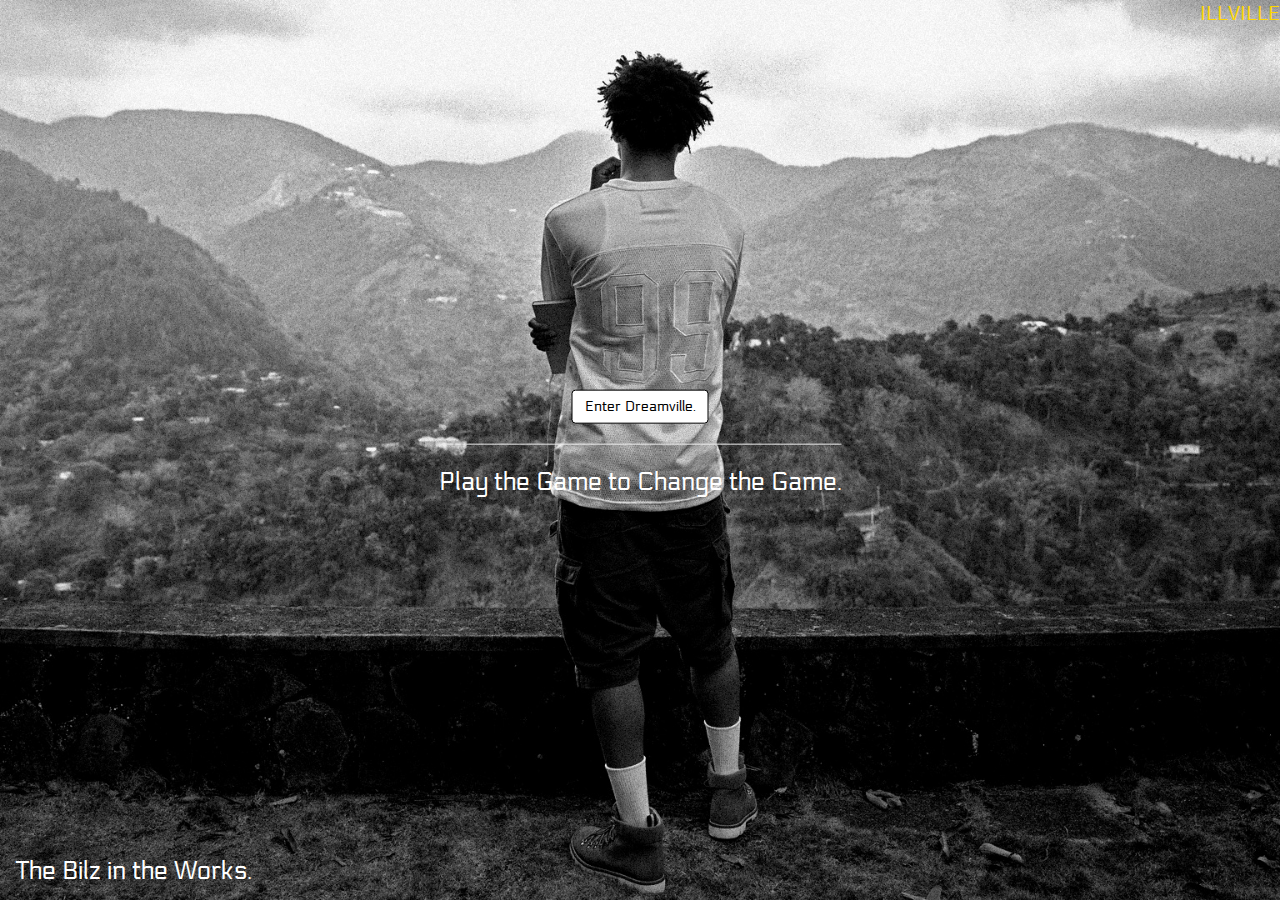
<file: index.html>
<DOCTYPE! html>
    <html>
    <meta charset="UTF-8">
    <meta name="viewport" content="width=device-width, initial-scale=1">

    <head>
        <link rel="stylesheet" href="https://cdnjs.cloudflare.com/ajax/libs/font-awesome/4.6.3/css/font-awesome.min.css">
        <link rel="stylesheet" href="https://maxcdn.bootstrapcdn.com/bootstrap/3.3.7/css/bootstrap.min.css">

        <!-- jQuery library -->
        <script src="https://ajax.googleapis.com/ajax/libs/jquery/3.2.1/jquery.min.js"></script>

        <!-- Latest compiled JavaScript -->
        <script src="https://maxcdn.bootstrapcdn.com/bootstrap/3.3.7/js/bootstrap.min.js"></script>
        <title>VilleDreams</title>
        <meta charset="UTF-8">
        <meta name="viewport" content="width=device-width, initial-scale=1">
        <meta name="description" content="Personal Website of Bilal Hameed" />
        <meta name="keywords" content="software engineer, college student, resume, career, personal website" />
        <meta name="robots" content="nofollow" />
        <meta http-equiv="author" content="Bilal Hameed" />
        <link rel="shortcut icon" href="../images/cole6.jpg">
        <link rel="icon" href="../images/cole6.jpg">
        <link href="https://fonts.googleapis.com/css?family=Sedgwick+Ave+Display" rel="stylesheet">
        <link rel="stylesheet" href="https://cdnjs.cloudflare.com/ajax/libs/font-awesome/4.7.0/css/font-awesome.min.css">
        <script src="https://sdk.amazonaws.com/js/aws-sdk-2.134.0.min.js"></script>
        <link href="https://fonts.googleapis.com/css?family=Electrolize" rel="stylesheet">
        <link rel="stylesheet" href="https://maxcdn.bootstrapcdn.com/bootstrap/3.3.7/css/bootstrap.min.css">
        <link rel="stylesheet" href="styles.css">

        <script src="scripts.js"></script>
    </head>

    <body>
        <div id="entryPage">
            <div class="bgimg">
                <div class="container-fluid">
                    <div class="row">
                        <div class="topLeft">
                            <p>ILLVILLE</p>
                        </div>
                        <div class="middle">
                            <a onclick = "entryButton()" href="home.html" class="btn btn-default" id="enterBtn">Enter Dreamville.</a>
                            <hr>
                            <p>Play the Game to Change the Game.</p>
                            <p id="demo" style="font-size:30px;"></p>
                        </div>
                        <div class="bottomleft">
                            <p>The Bilz in the Works.</p>
                        </div>
                    </div>
                </div>
            </div>
        </div>
    </body>

    </html>
</file>
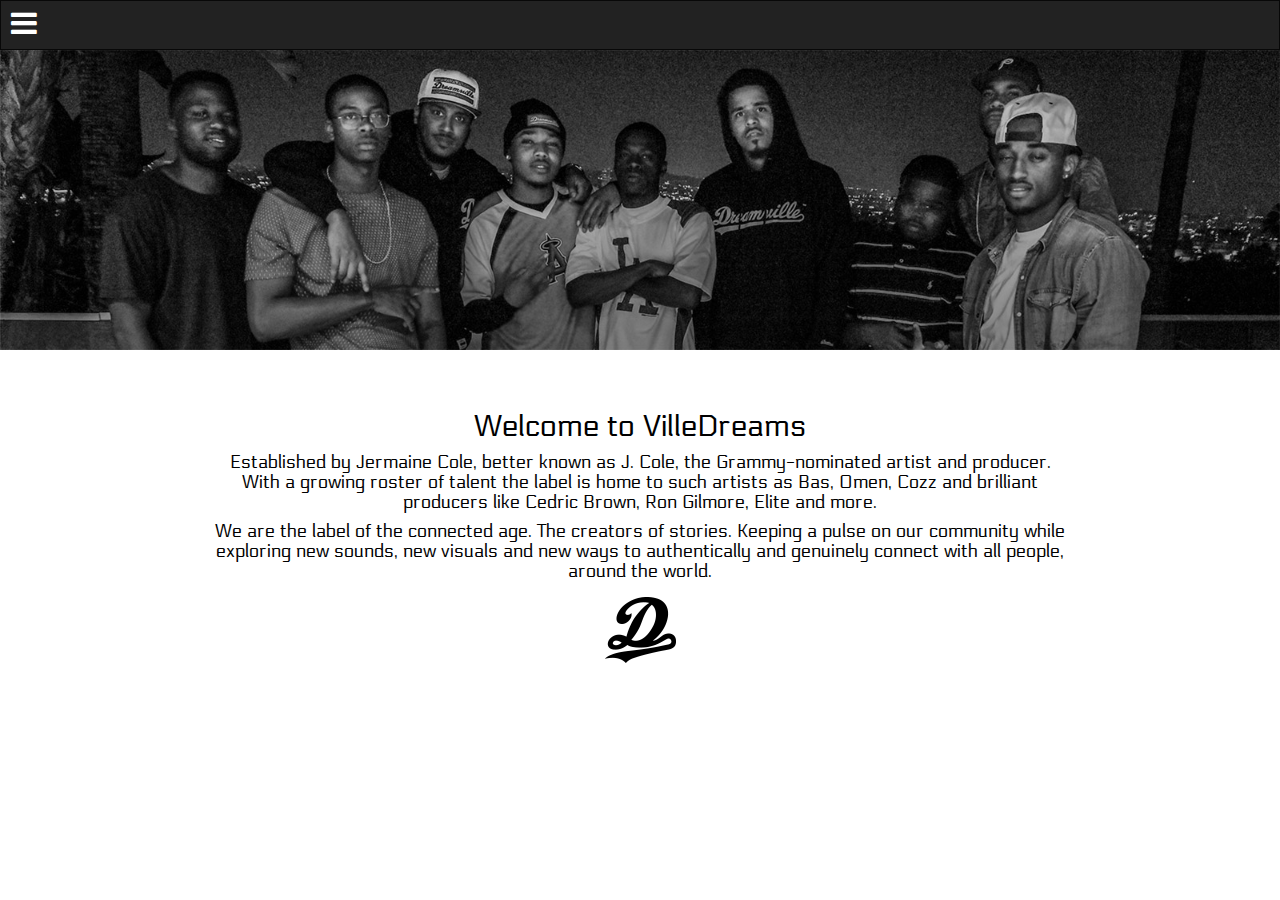
<file: about.html>
<DOCTYPE! html>
    <html>

    <head>
        <title>About VilleDreams</title>

        <link rel="stylesheet" href="https://cdnjs.cloudflare.com/ajax/libs/font-awesome/4.6.3/css/font-awesome.min.css">
        <link rel="stylesheet" href="https://maxcdn.bootstrapcdn.com/bootstrap/3.3.7/css/bootstrap.min.css">

        <!-- jQuery library -->
        <script src="https://ajax.googleapis.com/ajax/libs/jquery/3.2.1/jquery.min.js"></script>

        <!-- Latest compiled JavaScript -->
        <script src="https://maxcdn.bootstrapcdn.com/bootstrap/3.3.7/js/bootstrap.min.js"></script>
        <meta charset="UTF-8">
        <meta name="viewport" content="width=device-width, initial-scale=1">
        <meta name="description" content="Personal Website of Bilal Hameed" />
        <meta name="keywords" content="software engineer, college student, resume, career, personal website" />
        <meta name="robots" content="nofollow" />
        <meta http-equiv="author" content="Bilal Hameed" />
        <link rel="shortcut icon" href="../images/cole6.jpg">
        <link rel="icon" href="../images/cole6.jpg">
        <link href="https://fonts.googleapis.com/css?family=Sedgwick+Ave+Display" rel="stylesheet">
        <link rel="stylesheet" href="https://cdnjs.cloudflare.com/ajax/libs/font-awesome/4.7.0/css/font-awesome.min.css">
        <script src="https://sdk.amazonaws.com/js/aws-sdk-2.134.0.min.js"></script>
        <link href="https://fonts.googleapis.com/css?family=Electrolize" rel="stylesheet">
        <link rel="stylesheet" href="https://maxcdn.bootstrapcdn.com/bootstrap/3.3.7/css/bootstrap.min.css">
        <link rel="stylesheet" type="text/css" href="styles.css">
        <script src="scripts.js"></script>
    </head>

    <body>
        <div id="mySidenav" class="sidenav">
            <a href="javascript:void(0)" class="closebtn" onclick="closeNav()">&times;</a>
            <a href="home.html" class="navItems">Home</a>
            <a href="#" class="navItems">About</a>
            <a href="scene.html" class="navItems">Scene</a>
        </div>



        <div id="main">
            <div class="navBar navbar navbar-inverse">
                <div class="container-fluid">
                    <div class="navbar-header">
                        <button onclick="openNav()" type="button" class="navbar-toggle" data-toggle="collapse">
                        <span class="icon-bar"></span>
                        <span class="icon-bar"></span>
                        <span class="icon-bar"></span>
                        </button>
                    </div>
                </div>
                <div class="collapse navbar-collapse removeSpace" id="myNavbar">
                    <ul class="nav navbar-nav navbar-left">
                        <li> <i class="fa fa-bars" aria-hidden="true" onclick="openNav()"></i>
                        </li>
                    </ul>
                </div>
            </div>

            <div class="header">
                <div class="container-fluid">
                    <div class="row">
                        <img src="./images/dreamvilleHeader.jpg" class="img-responsive" />
                        </div>
                </div>
            </div>
            <div class="content-about">
                <div class="container-fluid">
                    <div class="row">
                        <div class="col-sm-12">
                            <h2 class="about-title">Welcome to VilleDreams</h2>
                            <h4 class="about-subTitle">Established by Jermaine Cole, better known as J. Cole, the Grammy-nominated artist and producer. With a growing roster of talent the label is home to such artists as Bas, Omen, Cozz and brilliant producers like Cedric Brown, Ron Gilmore, Elite and more.</h4>
                            <h4 class="about-subTitle">We are the label of the connected age. The creators of stories. Keeping a pulse on our community while exploring new sounds, new visuals and new ways to authentically and genuinely connect with all people, around the world.</h4>
                        </div>
                        <div class="row">
                            <div class="col-sm-12">
                                <img src="./images/monogram.png" class="centered" />
                            </div>
                        </div>
                    </div>

                </div>
            </div>
        </div>

    </body>



    </html>
</file>
<file: styles.css>
@media (min-width: 768px) {
    .fullWidth {
    width: 100%;
    height: 750px;
}
}

@media (max-width: 768px) {
       .fullWidth {
    width: 100%;
    height: 600p;
}
}




.fa {
    color: white;
    font-size: 30px;
    padding-left: 10px;
    padding-top: 7px;
    
}

.headerImg {
    padding: 0;
}


.removeSpace {
    padding-left: 0 !important;
    margin-left: 0 !important;
}

.removeSpace {
    padding: 0 !important;
    margin: 0 !important;
}


.navbar-toggle {
    position: absolute;
    top: 5px;
    left: 10px;
}

.noPadding {
    padding: 0;
}

.pics {
    height: 325px;
    width: 650px;
}

.pics2 {
    height: 400px;
    width: 650px;
}


.sidenav {
    height: 100%;
    width: 0;
    position: fixed;
    z-index: 1;
    top: 0;
    left: 0;
    background-color: black;
    overflow-x: hidden;
    padding-top: 60px;
    transition: 0.5s;
}

.sidenav a {
    padding: 8px 8px 8px 32px;
    text-decoration-color: none;
    font-size: 25px;
    color: silver;
    display: block;
    transition: 0.3s;
}



.sidenav .closebtn {
    position: absolute;
    top: 0;
    right: 25px;
    font-size: 36px;
    margin-left: 50px;
}

#main {
    transition: margin-left .5s;
}

@media screen and (max-height: 450px) {
    .sidenav {padding-top: 15px;}
    .sidenav a {font-size: 18px;}
}

body {
font-family: 'Electrolize', sans-serif;
    text-align: center;
    background-color: white;
    color: black;
}

@media (min-width: 768px) {
    .navbar .navbar-nav {
        display: inline-block;
        float: none;
        vertical-align: top;
    }

    .navbar .navbar-collapse {
        text-align: center;
    }
}

* {
font-family: 'Electrolize', sans-serif;
}

audio {
    display: none;
}

.mySlides {
    width: 100%;
    height: 880px;
    
    
}

@media (max-width: 768px) {
    .mySlides {
        width: 100%;
        height: 440px;
    }
}

.content {
    padding: 4px;
    justify-content: center;
    align-items: center;
    margin-top: 50px;
    margin-bottom: 50px;
    background-color: white;
}

.content-container {
    background-color: white;
}

.navBar{
    text-align: center;
    top: 0;
    padding-bottom: 0;
    margin-bottom: 0;
}

.navbar {
        margin-bottom: 0;
    border-radius: 0;
}

#slogan {
    font-size: 30px;
    color: gold;
}


.navItems:hover {
    color: silver;
    text-decoration: blinks;
    border: 1px solid white;
    
}

.articleItems {
    justify-content: center;
    align-items: center;
    display: inline-flex;
    margin-top: 50px;
}

.articleItem {
    margin-left: 30px;
    margin-right: 30px;
}

@media (min-width: 768px) {
    .articleImage{
           height: 300px;
    width: 500px;
    margin-bottom: 40px;
        
    }
}

@media (max-width: 768px) {
    .articleImage {
    height: 200px;
    width: 225px;
    margin-bottom: 10px;
    }
}

.slides {
    width: 100%;
    margin-top: 0px;
    padding-top: 0px;
}

.topLeft {
    position: absolute;
    right: 0px;
    font-size: 20px;
    color: gold;
}

.skyline {
    position: static;
    bottom: 0;
    left: 0;
    height: auto;
    width: 100%;
    z-index: -1;
}

.footerbg {
    margin-top: 127px;
    width: 100%;
    height: 50%;
    background-image: url(./images/skyline.jpg);
    background-size: 100% 100%;
    display: flex;
    flex-direction: column;
    justify-content: flex-end;
    align-items: stretch;
    color: white;
    margin-bottom: 0px;
    padding-bottom: 0px;
    background-repeat: no-repeat;
}

@media (max-width: 768px) {
    .footerbg {
        width: 100%;
        height: 25%;
    }
}

.socialmedia {
    display: flex;
    flex-direction: row;
    justify-content: center;
    align-items: center;
}

.ixcons {
    display: flex;
    flex-direction: row;
    justify-content: center;
    align-items: center;
}


.bgimg{
    background-image: url("./images/jcolethum2.jpg");
    height: 100%;
    background-position: center;
    background-size: cover;
    position: relative;
    color: white;
font-family: 'Electrolize', sans-serif;
    font-size: 25px;
    
}

topLeft{
    position: absolute;
    top: 0;
    right: 15px;
    
}

.middle{
    position: absolute;
    top: 50%;
    left: 50%;
    transform: translate(-50%, -50%);
    text-align: center;
    
}

.bottomLeft{
    position: absolute;
    bottom: 0;
    left: 16px;
    
}

#enterBtn{
    background-color: white;
    border: 1px solid black;
    color: black; 
}



#enterBtn:hover{
    background-color: black;
    color: white;
}

.header {
    width: 100%;
}


@media (min-width: 786px) {
    .content-about{
        padding-top: 40px;
    }
}

@media (max-width: 768px) {
    .content-about{
        padding-top: 20px;
    }
}

.about-title, .about-subTitle {
    text-align: center;
    
}

.centered {
    display: block;
    margin: auto;
}


@media (min-width: 1200px) {
    .about-subTitle {
        margin-left: 200px;
        margin-right: 200px;
    }
}

.centerIt {
    justify-content: center;
    align-items: center;
    display: flex;
}
</file>
